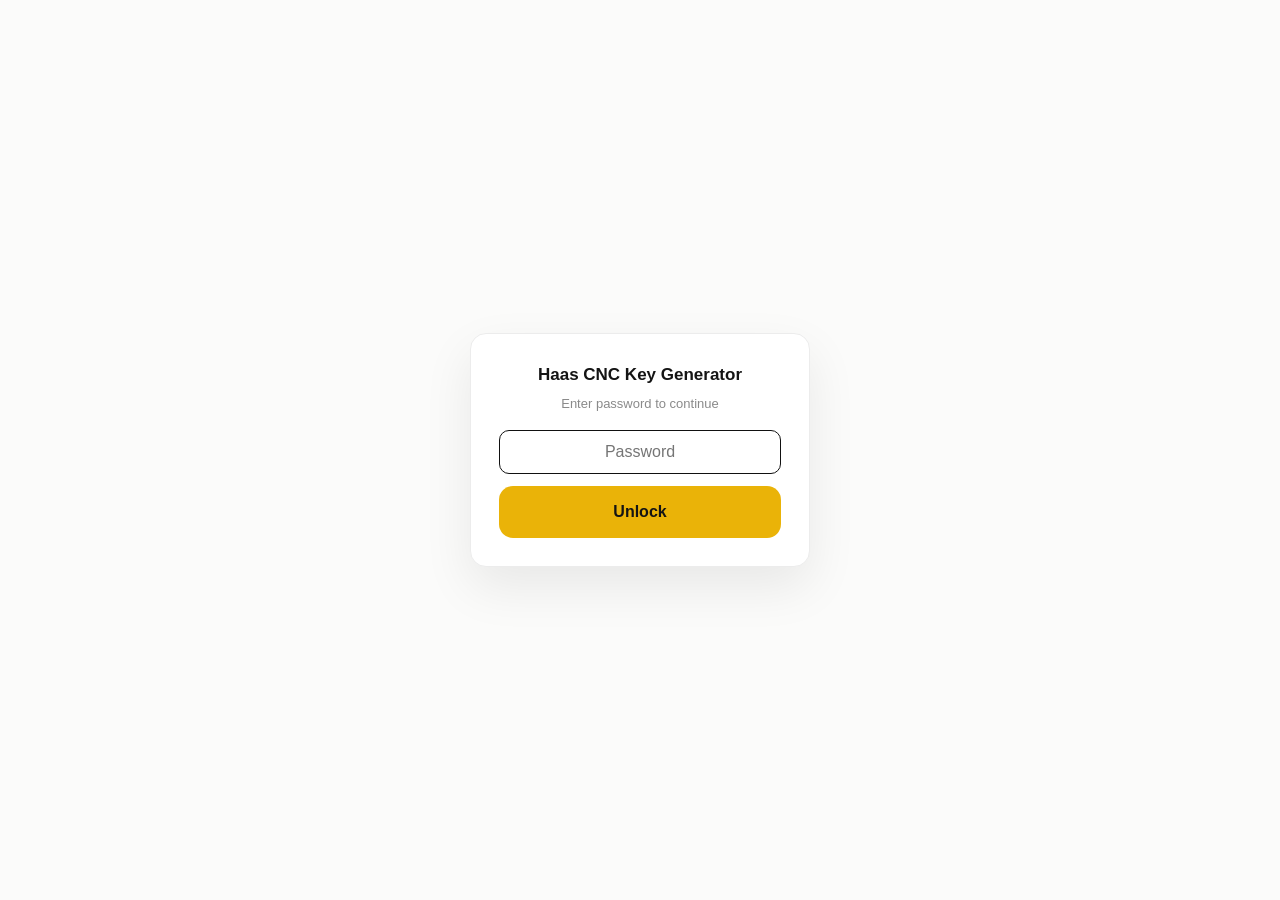
<file: keygen_web/index.html>
<!DOCTYPE html>
<html lang="en">
<head>
    <meta charset="UTF-8">
    <meta name="viewport" content="width=device-width, initial-scale=1.0">
    <title>Haas CNC Key Generator</title>
    <link rel="stylesheet" href="style.css">
</head>
<body class="locked">
    <!-- Password lock -->
    <div id="lockOverlay" class="lock-overlay">
        <div class="lock-card">
            <div class="lock-title">Haas CNC Key Generator</div>
            <p class="lock-desc">Enter password to continue</p>
            <input type="password" id="lockPassword" placeholder="Password" autocomplete="off" autofocus>
            <div id="lockError" class="lock-error" style="display:none;">Wrong password</div>
            <button id="lockBtn" class="generate-btn" style="margin-top:12px;">Unlock</button>
        </div>
    </div>

    <div class="page">
        <header class="header">
            <div class="header-row">
                <h1>Haas CNC Key Generator</h1>
                <span class="version">v3.1</span>
            </div>
            <p class="subtitle">Pick your control type, enter the machine details, generate the key.</p>
        </header>

        <!-- Control type (top-level mode switch) -->
        <section class="section" id="controlTypeSection">
            <h2 class="section-title">Control type</h2>
            <div class="segmented" id="controlTypeSwitch">
                <label class="segment">
                    <input type="radio" name="controlType" value="ngc" checked>
                    <span class="segment-label">NGC</span>
                    <span class="segment-desc">Touchscreen · MACHINE ACTIVATION screen</span>
                </label>
                <label class="segment">
                    <input type="radio" name="controlType" value="classic">
                    <span class="segment-label">Classic</span>
                    <span class="segment-desc">M16 / M17 / M18 keypad · BILLING screen</span>
                </label>
            </div>
        </section>

        <!-- Key Type -->
        <section class="section ngc-only">
            <h2 class="section-title">Key type</h2>
            <div class="segmented">
                <label class="segment">
                    <input type="radio" name="keyType" value="individual" checked>
                    <span class="segment-label">Individual codes</span>
                    <span class="segment-desc">5-digit keypad codes</span>
                </label>
                <label class="segment">
                    <input type="radio" name="keyType" value="file">
                    <span class="segment-label">USB drive key</span>
                    <span class="segment-desc">service-level HaasKey.txt (no features)</span>
                </label>
            </div>
        </section>

        <!-- Machine -->
        <section class="section ngc-only">
            <h2 class="section-title">Machine</h2>
            <div class="field-row">
                <div class="field" id="serialField">
                    <label for="serial">Serial number</label>
                    <input type="text" id="serial" inputmode="numeric" placeholder="1119132" autocomplete="off">
                </div>
                <div class="field">
                    <label for="firmware">Firmware</label>
                    <select id="firmware">
                        <option value="17">REL-100.17</option>
                        <option value="18">REL-100.18</option>
                        <option value="23" selected>REL-100.23</option>
                    </select>
                </div>
            </div>
            <div class="field" id="macField" style="display:none; margin-top:12px;">
                <label for="mac">MAC address</label>
                <input type="text" id="mac" placeholder="00:1E:BF:00:9E:CB" autocomplete="off">
            </div>
            <div class="field" id="swversionField" style="display:none; margin-top:12px;">
                <label for="swversion">Software version</label>
                <input type="text" id="swversion" placeholder="M18.29B" autocomplete="off">
            </div>
            <div class="field" id="challengeField" style="display:none; margin-top:12px;">
                <label for="challenge">Activation code <span class="hint-inline">— optional, for billing key</span></label>
                <input type="text" id="challenge" placeholder="150283" autocomplete="off">
            </div>
        </section>

        <!-- Expiry (USB only) -->
        <section class="section ngc-only" id="expirySection" style="display:none;">
            <h2 class="section-title">Expiration</h2>
            <div class="chip-row">
                <label class="chip"><input type="radio" name="expiry" value="unlimited" checked><span>Unlimited</span></label>
                <label class="chip"><input type="radio" name="expiry" value="30"><span>30 days</span></label>
                <label class="chip"><input type="radio" name="expiry" value="60"><span>60 days</span></label>
                <label class="chip"><input type="radio" name="expiry" value="90"><span>90 days</span></label>
                <label class="chip"><input type="radio" name="expiry" value="365"><span>1 year</span></label>
                <label class="chip"><input type="radio" name="expiry" value="custom"><span>Custom</span></label>
            </div>
            <div id="customDateSection" class="field" style="display:none; margin-top:12px;">
                <label for="customDate">Custom date</label>
                <input type="date" id="customDate">
            </div>
        </section>

        <!-- Features -->
        <section class="section ngc-only" id="featuresSection">
            <div class="section-head">
                <h2 class="section-title">Features</h2>
                <span id="featureCount" class="feature-count">0 selected</span>
            </div>

            <div id="individualCodeSelection"></div>

            <div id="filePresetButtons" class="chip-row" style="display:none;">
                <button class="preset-btn" data-preset="basic">Basic</button>
                <button class="preset-btn" data-preset="standard">Standard</button>
                <button class="preset-btn" data-preset="advanced">Advanced</button>
                <button class="preset-btn" data-preset="professional">Professional</button>
                <button class="preset-btn" data-preset="godmode">All</button>
            </div>

            <div class="features-grid">
                <div class="feature-group">
                    <div class="group-head">
                        <h3>Core</h3>
                        <button class="group-toggle" data-group-toggle>All</button>
                    </div>
                    <label class="feature-checkbox"><input type="checkbox" class="feature individual-code" data-feature="MACHINE" data-requires="challenge"><span class="box"></span><span class="name">Machine Control</span><span class="code-badge">CODE • needs activation key</span></label>
                    <label class="feature-checkbox"><input type="checkbox" class="feature individual-code" data-feature="MACROS" checked><span class="box"></span><span class="name">Macro Programming</span><span class="code-badge">CODE</span></label>
                    <label class="feature-checkbox"><input type="checkbox" class="feature individual-code" data-feature="ROTATION_AND_SCALING" checked><span class="box"></span><span class="name">Rotation &amp; Scaling</span><span class="code-badge">CODE</span></label>
                    <label class="feature-checkbox"><input type="checkbox" class="feature individual-code" data-feature="RIGID_TAPPING" checked><span class="box"></span><span class="name">Rigid Tapping</span><span class="code-badge">CODE</span></label>
                    <label class="feature-checkbox"><input type="checkbox" class="feature individual-code" data-feature="TCPC_AND_DWO" checked><span class="box"></span><span class="name">TCPC &amp; DWO</span><span class="code-badge">CODE</span></label>
                    <label class="feature-checkbox"><input type="checkbox" class="feature individual-code" data-feature="M19_SPINDLE_ORIENT" checked><span class="box"></span><span class="name">M19 Spindle Orient</span><span class="code-badge">CODE</span></label>
                    <label class="feature-checkbox"><input type="checkbox" class="feature individual-code" data-feature="UNLOCK_PARAMETERS"><span class="box"></span><span class="name">Unlock Parameters</span><span class="code-badge">CODE</span></label>
                    <label class="feature-checkbox"><input type="checkbox" class="feature individual-code" data-feature="UNLOCK_FACTORY_SETTINGS"><span class="box"></span><span class="name">Unlock Factory Settings</span><span class="code-badge">CODE</span></label>
                </div>

                <div class="feature-group">
                    <div class="group-head">
                        <h3>Machining</h3>
                        <button class="group-toggle" data-group-toggle>All</button>
                    </div>
                    <label class="feature-checkbox"><input type="checkbox" class="feature individual-code" data-feature="HIGH_SPEED_MACHINING" checked><span class="box"></span><span class="name">High-Speed Machining</span><span class="code-badge">CODE</span></label>
                    <label class="feature-checkbox"><input type="checkbox" class="feature individual-code" data-feature="VPS_EDITING" checked><span class="box"></span><span class="name">VPS Editing</span><span class="code-badge">CODE</span></label>
                    <label class="feature-checkbox"><input type="checkbox" class="feature individual-code" data-feature="MEDIA_DISPLAY" checked><span class="box"></span><span class="name">Media Display</span><span class="code-badge">CODE</span></label>
                    <label class="feature-checkbox"><input type="checkbox" class="feature" data-feature="LOOK_AHEAD" checked><span class="box"></span><span class="name">Look-Ahead</span></label>
                    <label class="feature-checkbox"><input type="checkbox" class="feature" data-feature="ADVANCED_INTERPOLATION" checked><span class="box"></span><span class="name">Advanced Interpolation</span></label>
                    <label class="feature-checkbox"><input type="checkbox" class="feature" data-feature="MILL_TURN" checked><span class="box"></span><span class="name">Mill-Turn</span></label>
                    <label class="feature-checkbox"><input type="checkbox" class="feature individual-code" data-feature="CUSTOM_PLANE"><span class="box"></span><span class="name">Custom Plane</span><span class="code-badge">CODE</span></label>
                    <label class="feature-checkbox"><input type="checkbox" class="feature individual-code" data-feature="EXTENDED_FEATURES"><span class="box"></span><span class="name">Extended Features</span><span class="code-badge">CODE</span></label>
                </div>

                <div class="feature-group">
                    <div class="group-head">
                        <h3>Axis</h3>
                        <button class="group-toggle" data-group-toggle>All</button>
                    </div>
                    <label class="feature-checkbox"><input type="checkbox" class="feature individual-code" data-feature="FOURTH_AXIS" checked><span class="box"></span><span class="name">Fourth Axis (A/B)</span><span class="code-badge">CODE</span></label>
                    <label class="feature-checkbox"><input type="checkbox" class="feature individual-code" data-feature="FIFTH_AXIS" checked><span class="box"></span><span class="name">Fifth Axis</span><span class="code-badge">CODE</span></label>
                    <label class="feature-checkbox"><input type="checkbox" class="feature individual-code" data-feature="CUSTOM_ROTARIES" checked><span class="box"></span><span class="name">Custom Rotaries</span><span class="code-badge">CODE</span></label>
                    <label class="feature-checkbox"><input type="checkbox" class="feature individual-code" data-feature="C_AXIS_FEATURE"><span class="box"></span><span class="name">C Axis</span><span class="code-badge">CODE</span></label>
                </div>

                <div class="feature-group">
                    <div class="group-head">
                        <h3>Hardware</h3>
                        <button class="group-toggle" data-group-toggle>All</button>
                    </div>
                    <label class="feature-checkbox"><input type="checkbox" class="feature individual-code" data-feature="MAX_MEMORY_1GB" checked><span class="box"></span><span class="name">Extended Memory (32/48/64 GB)</span><span class="code-badge">CODE</span></label>
                    <label class="feature-checkbox"><input type="checkbox" class="feature individual-code" data-feature="WIRELESS_NETWORKING" checked><span class="box"></span><span class="name">Wireless Networking</span><span class="code-badge">CODE</span></label>
                    <label class="feature-checkbox"><input type="checkbox" class="feature individual-code" data-feature="COMPENSATION_TABLES" checked><span class="box"></span><span class="name">Compensation Tables</span><span class="code-badge">CODE</span></label>
                    <label class="feature-checkbox"><input type="checkbox" class="feature individual-code" data-feature="THROUGH_SPINDLE_COOLANT" checked><span class="box"></span><span class="name">Through-Spindle Coolant</span><span class="code-badge">CODE</span></label>
                </div>

                <div class="feature-group">
                    <div class="group-head">
                        <h3>Spindle &amp; Probing</h3>
                        <button class="group-toggle" data-group-toggle>All</button>
                    </div>
                    <label class="feature-checkbox"><input type="checkbox" class="feature individual-code" data-feature="MAX_SPINDLE_SPEED_10000" checked><span class="box"></span><span class="name">Max Spindle 10,000 RPM</span><span class="code-badge">CODE</span></label>
                    <label class="feature-checkbox"><input type="checkbox" class="feature individual-code" data-feature="MAX_SPINDLE_SPEED_15000" checked><span class="box"></span><span class="name">Max Spindle 15,000 RPM</span><span class="code-badge">CODE</span></label>
                    <label class="feature-checkbox"><input type="checkbox" class="feature individual-code" data-feature="MAX_SPINDLE_SPEED_ALL"><span class="box"></span><span class="name">Max Spindle (All Tiers)</span><span class="code-badge">CODE</span></label>
                    <label class="feature-checkbox"><input type="checkbox" class="feature individual-code" data-feature="MAX_SUB_SPINDLE_SPEED"><span class="box"></span><span class="name">Max Sub-Spindle (All Tiers)</span><span class="code-badge">CODE</span></label>
                    <label class="feature-checkbox"><input type="checkbox" class="feature individual-code" data-feature="MAX_LT_SPINDLE_SPEED"><span class="box"></span><span class="name">Max Live-Tooling Spindle (All Tiers)</span><span class="code-badge">CODE</span></label>
                    <label class="feature-checkbox"><input type="checkbox" class="feature individual-code" data-feature="ROBOT"><span class="box"></span><span class="name">Robot Interface</span><span class="code-badge">CODE</span></label>
                    <label class="feature-checkbox"><input type="checkbox" class="feature" data-feature="PROBING" checked><span class="box"></span><span class="name">Probing Cycles</span></label>
                    <label class="feature-checkbox"><input type="checkbox" class="feature" data-feature="WIRELESS_PROBING" checked><span class="box"></span><span class="name">Wireless Probing</span></label>
                </div>
            </div>
        </section>

        <!-- Advanced (USB only) -->
        <section class="section ngc-only" id="advancedSection" style="display:none;">
            <h2 class="section-title">USB service key</h2>
            <div class="field-row">
                <div class="field">
                    <label for="employeeId">Employee ID</label>
                    <input type="text" id="employeeId" value="00000" maxlength="16">
                </div>
                <div class="field">
                    <label for="companyCode">Company code</label>
                    <input type="text" id="companyCode" value="1213" maxlength="16" readonly>
                </div>
                <div class="field">
                    <label for="securityLevel">Security level</label>
                    <select id="securityLevel">
                        <option value="SERVICE" selected>Service</option>
                        <option value="FACTORY">Factory</option>
                        <option value="MANAGER">Manager</option>
                        <option value="DEVTEST">DevTest</option>
                    </select>
                </div>
            </div>
            <div class="field-row">
                <div class="field" style="flex:1">
                    <label for="stickSerial">USB stick serial</label>
                    <input type="text" id="stickSerial" placeholder="6E009184F6A68533" autocomplete="off">
                    <div style="margin-top:8px; display:flex; gap:8px; align-items:center; flex-wrap:wrap;">
                        <button type="button" id="detectSticksBtn" class="btn-secondary">Detect USB sticks</button>
                        <select id="stickSelect" style="display:none; min-width:280px;"></select>
                    </div>
                    <span class="hint-inline" id="stickDetectHint" style="display:block; margin-top:6px;"></span>
                </div>
            </div>
        </section>



        <!-- ================= CLASSIC MODE ================= -->
        <section class="section classic-only" id="classicMachine" style="display:none;">
            <h2 class="section-title">Machine</h2>
            <div class="field-row">
                <div class="field">
                    <label for="cfSerial">Serial number</label>
                    <input type="text" id="cfSerial" inputmode="numeric" placeholder="1119132" autocomplete="off">
                </div>
                <div class="field">
                    <label for="cfMac">MAC address</label>
                    <input type="text" id="cfMac" placeholder="00:1E:BF:00:9E:CB" autocomplete="off">
                </div>
                <div class="field">
                    <label for="cfVer">Version</label>
                    <input type="text" id="cfVer" placeholder="M18.29B" autocomplete="off">
                </div>
            </div>
        </section>

        <div class="generate-bar classic-only" id="classicGenerateBar" style="display:none;">
            <button id="cfGenBtn" class="generate-btn">Generate</button>
        </div>

        <section class="section output-section classic-only" id="classicOutputSection" style="display:none;">
            <h2 class="section-title">Unlock code</h2>
            <div class="output-meta">
                <span>Serial <strong id="cfOutputSerial"></strong></span>
                <span id="cfOutputMac"></span>
                <span id="cfOutputVer"></span>
            </div>
            <div id="cfResult" style="padding:12px; background:var(--surface); border:1px solid var(--border); border-radius:12px; font-size:13px;"></div>
        </section>

        <!-- Generate -->
        <div class="generate-bar ngc-only">
            <button id="generateBtn" class="generate-btn">Generate</button>
        </div>

        <!-- Individual codes output -->
        <section class="section output-section ngc-only" id="individualOutputSection" style="display:none;">
            <div class="section-head">
                <h2 class="section-title">Unlock codes</h2>
                <span class="feature-count" id="outputCodeCount"></span>
            </div>
            <div class="output-meta">
                <span>Serial <strong id="outputSerial2"></strong></span>
                <span id="outputFirmware2"></span>
            </div>
            <div id="individualCodesContainer" class="codes-list"></div>
            <div class="output-actions">
                <button id="copyAllCodesBtn" class="btn-secondary">Copy all</button>
                <button id="downloadCodesBtn" class="btn-secondary">Download .txt</button>
                <button id="sweepBtn" class="btn-secondary" style="display:none;">Download keys (.txt)</button>
            </div>
            <p id="sweepHint" class="hint" style="display:none; margin-top:8px;"></p>
        </section>

        <!-- USB key output -->
        <section class="section output-section ngc-only" id="fileOutputSection" style="display:none;">
            <h2 class="section-title">HaasKey.txt</h2>
            <div class="output-meta">
                <span>Serial <strong id="outputSerial"></strong></span>
                <span id="outputFirmware"></span>
                <span>Expires <strong id="outputExpiry"></strong></span>
                <span id="outputFeatures"></span>
            </div>
            <textarea id="keyOutput" readonly spellcheck="false"></textarea>
            <div class="output-actions">
                <button id="copyBtn" class="btn-secondary">Copy</button>
                <button id="downloadBtn" class="btn-secondary">Download HaasKey.txt</button>
                <button id="autoDeployBtn" class="btn-primary" style="background:#0a7;">Deploy to USB</button>
            </div>
            <p id="autoDeployHint" class="hint" style="margin-top:8px;"></p>
        </section>

        <footer class="footer">
            <p>For authorized use only.</p>
        </footer>
    </div>

    <!-- 8-second generation overlay -->
    <div id="progressOverlay" class="overlay" style="display:none;">
        <div class="overlay-card">
            <div class="overlay-title">Generating</div>
            <div class="overlay-machine">Machine <strong id="progressSerial"></strong></div>
            <div class="progress-track"><div id="progressBar" class="progress-bar"></div></div>
            <div id="progressStep" class="progress-step">Initializing&hellip;</div>
            <div id="progressLog" class="progress-log"></div>
        </div>
    </div>

    <script src="aes.js"></script>
    <script src="keygen.js"></script>
</body>
</html>
</file>
<file: keygen_web/style.css>
/* Haas CNC Key Generator — minimalist UI (v3.0) */

:root {
    --bg: #fbfbfa;
    --surface: #ffffff;
    --border: #ececec;
    --border-strong: #111111;
    --text: #141414;
    --text-dim: #8a8a8a;
    --accent: #eab308;      /* Haas yellow */
    --accent-soft: #fef9c3;
    --ok: #16a34a;
    --radius: 16px;
    --ease: cubic-bezier(0.22, 1, 0.36, 1);
    --mono: ui-monospace, SFMono-Regular, Menlo, Consolas, monospace;
    --sans: -apple-system, BlinkMacSystemFont, "Segoe UI", Inter, Roboto, Helvetica, Arial, sans-serif;
}

* { box-sizing: border-box; margin: 0; padding: 0; }

html { scroll-behavior: smooth; }

body {
    background: var(--bg);
    color: var(--text);
    font-family: var(--sans);
    font-size: 15px;
    line-height: 1.55;
    -webkit-font-smoothing: antialiased;
    text-rendering: optimizeLegibility;
}

/* everything eases the same way — calm, consistent motion */
button, input, select, .segment, .chip span, .feature-checkbox,
.section, .code-item, .notes-chevron, .preset-btn {
    transition-timing-function: var(--ease);
}

@media (prefers-reduced-motion: reduce) {
    *, *::before, *::after { animation: none !important; transition: none !important; }
    html { scroll-behavior: auto; }
}

/* ---------- password lock ---------- */
body.locked .page, body.locked .footer { display: none; }
body:not(.locked) #lockOverlay { display: none; }
.lock-overlay {
    position: fixed; inset: 0; z-index: 100;
    background: var(--bg);
    display: flex; align-items: center; justify-content: center;
}
.lock-card {
    width: min(340px, calc(100vw - 40px));
    background: var(--surface);
    border: 1px solid var(--border);
    border-radius: 16px;
    padding: 28px;
    text-align: center;
    box-shadow: 0 20px 50px rgba(0,0,0,.08);
}
.lock-title { font-size: 17px; font-weight: 700; }
.lock-desc { font-size: 13px; color: var(--text-dim); margin: 6px 0 16px; }
.lock-card input {
    width: 100%;
    padding: 12px 14px;
    font-size: 16px; font-family: inherit;
    border: 1.5px solid var(--border);
    border-radius: 10px;
    outline: none;
    text-align: center;
    transition: border-color .15s;
}
.lock-card input:focus { border-color: var(--border-strong); }
.lock-error { color: #dc2626; font-size: 13px; margin-top: 10px; }
.lock-error.shake { animation: shake .3s; }
@keyframes shake {
    0%, 100% { transform: translateX(0); }
    25% { transform: translateX(-5px); }
    75% { transform: translateX(5px); }
}

.page {
    max-width: 860px;
    margin: 0 auto;
    padding: 32px 20px 96px;
}

/* ---------- header ---------- */
.header { margin-bottom: 28px; }
.header-row { display: flex; align-items: baseline; gap: 10px; }
.header h1 { font-size: 22px; font-weight: 700; letter-spacing: -0.02em; }
.version {
    font-size: 11px; font-weight: 600;
    background: var(--accent); color: var(--text);
    padding: 2px 8px; border-radius: 99px;
}
.subtitle { color: var(--text-dim); font-size: 13px; margin-top: 4px; }

/* ---------- control-type mode toggle ---------- */
body.mode-ngc .classic-only { display: none !important; }
body.mode-classic .ngc-only { display: none !important; }
/* reveal classic panels (override their inline display:none), but NOT the
   output section — it stays hidden until a code is generated. */
body.mode-classic .classic-only:not(.output-section) { display: block !important; animation: revealField .28s var(--ease); }
body.mode-classic .classic-only.generate-bar { display: flex !important; }

/* subtle inline caption next to a label */
.hint-inline { font-weight: 400; color: var(--text-dim); font-size: 12px; }

/* ---------- sections ---------- */
.section {
    background: var(--surface);
    border: 1px solid var(--border);
    border-radius: var(--radius);
    padding: 24px;
    margin-bottom: 16px;
    transition: box-shadow .3s, border-color .3s;
}
.section:hover { box-shadow: none; }

/* smooth reveal when a field/section toggles into view via JS */
@keyframes revealField {
    from { opacity: 0; transform: translateY(-6px); }
    to   { opacity: 1; transform: none; }
}
#macField, #swversionField, #challengeField, #machineHint, #customDateSection {
    animation: revealField .28s var(--ease);
}
.section-title { font-size: 13px; font-weight: 600; text-transform: uppercase; letter-spacing: 0.06em; color: var(--text-dim); margin-bottom: 14px; }
.section-head { display: flex; align-items: center; justify-content: space-between; margin-bottom: 14px; }
.section-head .section-title { margin-bottom: 0; }
.hint { font-size: 13px; color: var(--text-dim); margin-bottom: 14px; }

/* ---------- segmented key-type ---------- */
.segmented { display: grid; grid-template-columns: 1fr 1fr; gap: 10px; }
.segment { position: relative; cursor: pointer; }
.segment input { position: absolute; opacity: 0; pointer-events: none; }
.segment-label { display: block; font-weight: 600; font-size: 14px; }
.segment-desc { display: block; font-size: 12px; color: var(--text-dim); margin-top: 2px; }
.segment {
    border: 1.5px solid var(--border);
    border-radius: 14px;
    padding: 16px 18px;
    transition: border-color .2s, background .2s, transform .2s, box-shadow .25s;
}
.segment:hover { border-color: #d4d4d4; }
.segment:has(input:checked) {
    border-color: var(--border-strong);
    background: var(--surface);
}

/* ---------- fields ---------- */
.field-row { display: grid; grid-template-columns: repeat(auto-fit, minmax(160px, 1fr)); gap: 14px; }
.field label { display: block; font-size: 12px; font-weight: 600; color: var(--text-dim); margin-bottom: 7px; }
.field input, .field select {
    width: 100%;
    padding: 14px 16px;
    font-size: 17px;
    font-family: inherit;
    border: 1.5px solid var(--border);
    border-radius: 12px;
    background: var(--surface);
    color: var(--text);
    outline: none;
    transition: border-color .2s, box-shadow .25s, transform .25s, font-size .2s, padding .2s;
}
.field input:hover, .field select:hover { border-color: #d6d6d6; }
.field input:focus, .field select:focus {
    border-color: var(--border-strong);
}

/* numeric inputs use mono for legibility */
.field input[inputmode="numeric"],
#serial, #challenge, #stickSerial, #employeeId {
    font-family: var(--mono);
    letter-spacing: 0.06em;
}

/* ---------- chips (expiry / presets) ---------- */
.chip-row { display: flex; flex-wrap: wrap; gap: 8px; }
.chip { position: relative; cursor: pointer; }
.chip input { position: absolute; opacity: 0; pointer-events: none; }
.chip span {
    display: inline-block;
    padding: 8px 14px;
    font-size: 13px; font-weight: 500;
    border: 1.5px solid var(--border);
    border-radius: 99px;
    transition: border-color .15s, background .15s;
}
.chip:hover span { border-color: #d4d4d4; }
.chip:has(input:checked) span { border-color: var(--border-strong); background: var(--surface); }

.preset-btn {
    padding: 8px 14px;
    font-size: 13px; font-weight: 500; font-family: inherit;
    border: 1.5px solid var(--border);
    border-radius: 99px;
    background: var(--surface);
    cursor: pointer;
    transition: border-color .15s, background .15s;
}
.preset-btn:hover { border-color: #d4d4d4; }
.preset-btn.active { border-color: var(--border-strong); background: var(--surface); }

/* ---------- features ---------- */
.feature-count { font-size: 13px; color: var(--text-dim); }
.features-grid { display: grid; grid-template-columns: repeat(auto-fit, minmax(230px, 1fr)); gap: 18px; }
.feature-group { min-width: 0; }
.group-head {
    display: flex; align-items: center; justify-content: space-between;
    padding-bottom: 8px; margin-bottom: 8px;
    border-bottom: 1px solid var(--border);
}
.group-head h3 { font-size: 13px; font-weight: 600; }
.group-toggle {
    font-size: 12px; font-weight: 500;
    border: none; background: none; cursor: pointer;
    color: var(--text-dim); padding: 2px 6px; border-radius: 6px;
}
.group-toggle:hover { background: #f0f0f0; color: var(--text); }

.feature-checkbox {
    display: flex; align-items: center; gap: 10px;
    padding: 9px 8px;
    border-radius: 9px;
    cursor: pointer;
    user-select: none;
    transition: background .12s;
}
.feature-checkbox:hover { background: #f5f5f5; }
.feature-checkbox input { position: absolute; opacity: 0; pointer-events: none; }
.feature-checkbox .box {
    flex: none;
    width: 20px; height: 20px;
    border: 1.5px solid #c9c9c9;
    border-radius: 6px;
    display: inline-flex; align-items: center; justify-content: center;
    transition: background .12s, border-color .12s;
}
.feature-checkbox .box::after {
    content: "";
    width: 10px; height: 6px;
    border-left: 2px solid var(--text);
    border-bottom: 2px solid var(--text);
    transform: rotate(-45deg) translateY(-1px);
    opacity: 0;
}
.feature-checkbox input:checked + .box { background: var(--accent); border-color: var(--accent); }
.feature-checkbox input:checked + .box::after { opacity: 1; }
.feature-checkbox .name { font-size: 14px; }
.code-badge {
    margin-left: auto;
    font-size: 10px; font-weight: 700; letter-spacing: 0.05em;
    color: var(--text-dim);
    border: 1px solid var(--border);
    padding: 1px 6px; border-radius: 6px;
}

/* ---------- generate ---------- */
.generate-bar { margin: 24px 0 8px; }
.generate-btn {
    width: 100%;
    padding: 17px;
    font-size: 16px; font-weight: 700; font-family: inherit;
    color: var(--text);
    background: var(--accent);
    border: none; border-radius: 14px;
    cursor: pointer;
    transition: filter .2s, transform .15s, box-shadow .25s;
}
.generate-btn:hover { filter: brightness(0.97); }
.generate-btn:active { transform: scale(0.99); }
.generate-btn:disabled { opacity: .5; cursor: wait; transform: none; box-shadow: none; }

/* ---------- output ---------- */
.output-section { animation: fadeUp .3s ease; }
@keyframes fadeUp { from { opacity: 0; transform: translateY(6px); } to { opacity: 1; transform: none; } }
.output-meta {
    display: flex; flex-wrap: wrap; gap: 8px 20px;
    font-size: 13px; color: var(--text-dim);
    margin-bottom: 16px;
}
.output-meta strong { color: var(--text); font-family: var(--mono); }

.codes-list { display: flex; flex-direction: column; gap: 8px; }
.code-item {
    display: flex; align-items: center; gap: 12px;
    border: 1px solid var(--border);
    border-radius: 12px;
    padding: 14px 16px;
    transition: border-color .2s, box-shadow .25s, transform .2s;
    animation: revealField .3s var(--ease) both;
}
.code-item:hover { border-color: #d6d6d6; }
.code-feature-name { font-size: 14px; font-weight: 500; }
.code-value {
    margin-left: auto;
    font-family: var(--mono);
    font-size: 22px; font-weight: 700; letter-spacing: 0.12em;
}
.code-copy-btn {
    flex: none;
    font-size: 12px; font-weight: 600; font-family: inherit;
    border: 1.5px solid var(--border);
    background: var(--surface);
    padding: 7px 12px; border-radius: 9px;
    cursor: pointer;
    transition: border-color .15s, background .15s;
}
.code-copy-btn:hover { border-color: var(--border-strong); }
.code-copy-btn.copied { background: var(--accent-soft); border-color: var(--accent); }

#keyOutput {
    width: 100%; min-height: 220px;
    font-family: var(--mono); font-size: 12px; line-height: 1.6;
    border: 1px solid var(--border); border-radius: 12px;
    padding: 14px; resize: vertical;
    background: #fafafa;
}

.output-actions { display: flex; gap: 8px; margin-top: 16px; }
.btn-secondary {
    padding: 10px 18px;
    font-size: 14px; font-weight: 600; font-family: inherit;
    border: 1.5px solid var(--border-strong);
    background: var(--surface); color: var(--text);
    border-radius: 10px;
    cursor: pointer;
    transition: background .15s, color .15s;
}
.btn-secondary:hover { background: var(--text); color: #fff; }

.howto { margin-top: 20px; padding-top: 16px; border-top: 1px solid var(--border); }
.howto h3 { font-size: 13px; font-weight: 600; margin-bottom: 8px; }
.howto ol { padding-left: 20px; font-size: 13px; color: var(--text-dim); display: flex; flex-direction: column; gap: 4px; }
.howto code { font-family: var(--mono); background: #f0f0f0; padding: 1px 5px; border-radius: 5px; font-size: 12px; }

/* ---------- notes accordion ---------- */
.notes summary {
    display: flex; align-items: center; justify-content: space-between;
    cursor: pointer; list-style: none;
}
.notes summary::-webkit-details-marker { display: none; }
.notes-chevron { font-size: 18px; font-weight: 600; color: var(--text-dim); transition: transform .15s; }
.notes[open] .notes-chevron { transform: rotate(45deg); }
.notes-body { margin-top: 14px; font-size: 14px; color: var(--text); display: flex; flex-direction: column; gap: 12px; }
.notes-body p { color: var(--text-dim); }
.notes-body h3 { font-size: 13px; font-weight: 600; margin-top: 6px; }
.notes-body ol, .notes-body ul { padding-left: 20px; display: flex; flex-direction: column; gap: 6px; color: var(--text-dim); }
.notes-body code { font-family: var(--mono); background: #f0f0f0; padding: 1px 5px; border-radius: 5px; font-size: 12px; }
.code-block {
    font-family: var(--mono); font-size: 12px; line-height: 1.6;
    background: #fafafa; border: 1px solid var(--border);
    border-radius: 10px; padding: 12px 14px;
    margin-top: 6px; overflow-x: auto;
    color: var(--text);
}

.footer { margin-top: 32px; text-align: center; font-size: 12px; color: var(--text-dim); }

/* ---------- 8s progress overlay ---------- */
.overlay {
    position: fixed; inset: 0; z-index: 50;
    background: rgba(250, 250, 250, 0.92);
    backdrop-filter: blur(4px);
    display: flex; align-items: center; justify-content: center;
    animation: fadeIn .2s ease;
}
@keyframes fadeIn { from { opacity: 0; } to { opacity: 1; } }
.overlay-card {
    width: min(420px, calc(100vw - 40px));
    background: var(--surface);
    border: 1px solid var(--border);
    border-radius: 16px;
    padding: 28px;
    box-shadow: 0 20px 50px rgba(0,0,0,.08);
}
.overlay-title { font-size: 17px; font-weight: 700; }
.overlay-machine { font-size: 13px; color: var(--text-dim); margin: 4px 0 18px; }
.overlay-machine strong { font-family: var(--mono); color: var(--text); }
.progress-track {
    height: 8px;
    background: #f0f0f0;
    border-radius: 99px;
    overflow: hidden;
}
.progress-bar {
    height: 100%; width: 0%;
    background: var(--accent);
    border-radius: 99px;
    transition: width .18s linear;
}
.progress-step { margin-top: 12px; font-size: 14px; font-weight: 500; min-height: 21px; }
.progress-log {
    margin-top: 14px;
    font-family: var(--mono); font-size: 11px; color: var(--text-dim);
    min-height: 90px; max-height: 90px; overflow: hidden;
    display: flex; flex-direction: column; justify-content: flex-end;
    white-space: pre-wrap;
}

@media (max-width: 520px) {
    .segmented { grid-template-columns: 1fr; }
    .code-value { font-size: 18px; }
}
</file>
